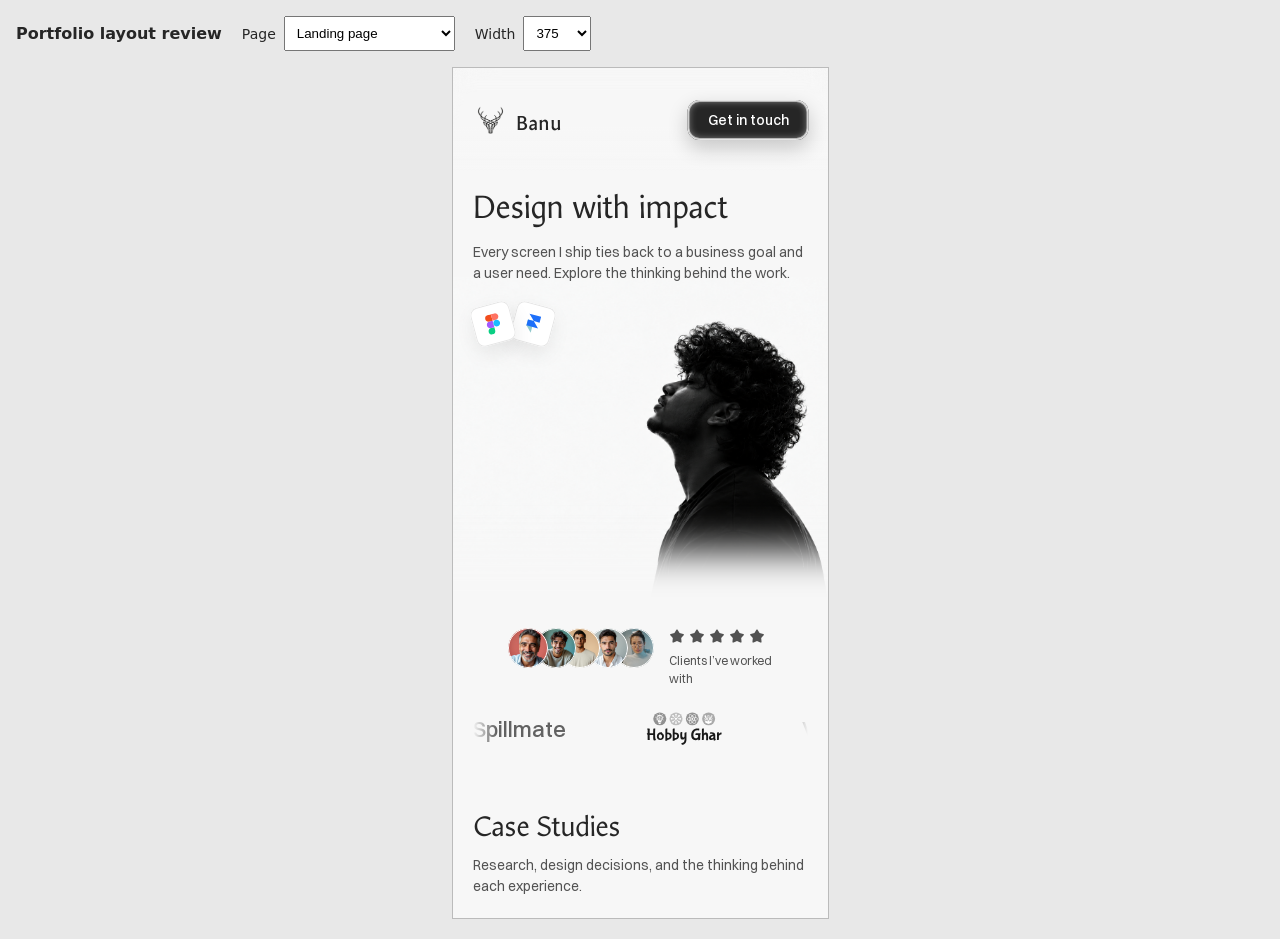
<file: layout-review.html>
<!doctype html><html lang="en"><head><meta charset="utf-8"><meta name="viewport" content="width=device-width,initial-scale=1"><meta name="robots" content="noindex"><title>Portfolio layout review</title><style>body{margin:0;background:#e8e8e8;font:14px system-ui;color:#262626}header{padding:16px;display:flex;gap:20px;align-items:center;flex-wrap:wrap}label{display:flex;gap:8px;align-items:center}select{padding:8px}main{display:flex;justify-content:center;padding:0 16px 20px;overflow:auto}iframe{flex-shrink:0;width:375px;height:850px;border:1px solid #bbb;background:#f7f7f7}h1{font-size:16px;margin:0}</style></head><body><header><h1>Portfolio layout review</h1><label>Page<select id="page"><option value="index.html">Landing page</option><option value="case-study-spillmate.html">Spillmate</option><option value="case-study-active-luton.html">Active Luton</option><option value="case-study-bookingcom.html">Booking.com</option><option value="case-study-nexa.html">Nexa</option><option value="project-hobbyghar.html">Hobby Ghar</option><option value="project-virtika.html">Vritika project</option><option value="project-nippun.html">Nipun project</option><option value="project-mollyco.html">Molly.co project</option><option value="project-pm-dashboard.html">PM Dashboard project</option><option value="project-woody.html">FurnitureCo. project</option></select></label><label>Width<select id="width"><option>320</option><option selected>375</option><option>430</option><option>768</option><option>1024</option><option>1366</option></select></label></header><main><iframe id="preview" title="Portfolio preview" src="./index.html?review=7"></iframe></main><script>const frame=document.getElementById('preview');document.getElementById('page').addEventListener('change',e=>frame.src='./'+e.target.value+'?review=7');document.getElementById('width').addEventListener('change',e=>frame.style.width=e.target.value+'px');</script></body></html>
</file>
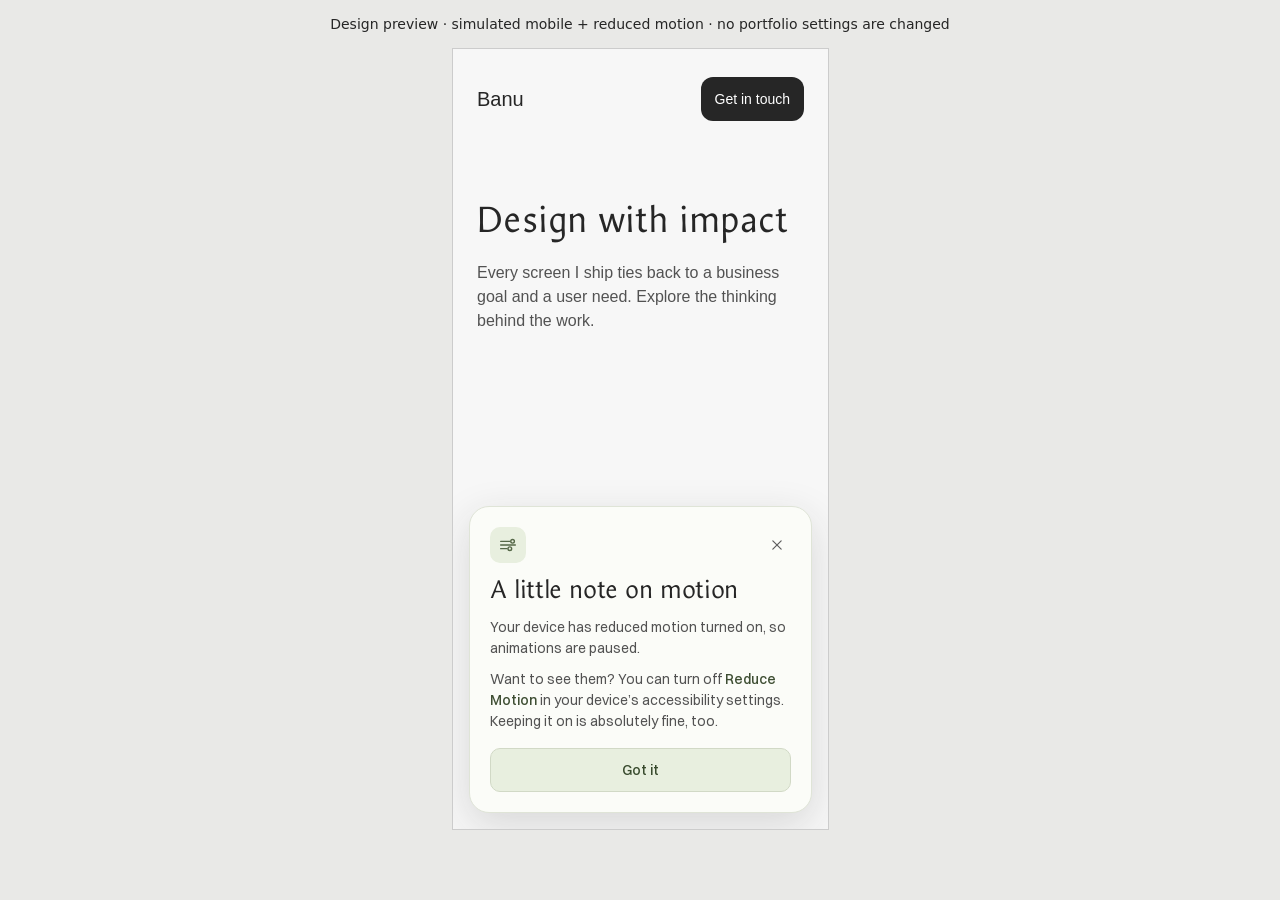
<file: motion-notice-preview.html>
<!doctype html>
<html lang="en"><head><meta charset="utf-8"><meta name="viewport" content="width=device-width,initial-scale=1"><meta name="robots" content="noindex"><title>Motion note — isolated preview</title><style>body{margin:0;background:#e9e9e7;color:#262626;font:14px system-ui}header{padding:16px;text-align:center}iframe{display:block;margin:0 auto;width:375px;max-width:100%;height:780px;border:1px solid #ccc;background:#f7f7f7}</style></head><body><header>Design preview · simulated mobile + reduced motion · no portfolio settings are changed</header><iframe title="Mobile motion note preview" srcdoc='<!doctype html><html lang="en"><head><meta name="viewport" content="width=device-width,initial-scale=1"><link rel="stylesheet" href="./motion-notice.css?v=1"><style>@font-face{font-family:Switzer;src:url(./assets/ce38aa90da1b233144.woff2)}@font-face{font-family:Switzer;font-weight:500;src:url(./assets/cfab7610f8aee35e4a.woff2)}@font-face{font-family:Amarna;src:url(./assets/b7bc1cd3a02ac2bd08.woff2)}body{margin:0;background:#f7f7f7;font-family:Arial,sans-serif;color:#262626}header{padding:28px 24px;display:flex;justify-content:space-between;align-items:center}header span{font-size:20px}header a{font-size:14px;background:#262626;color:#fff;padding:14px;border-radius:12px}main{padding:52px 24px}h1{font:400 36px/1.1 Amarna,sans-serif;margin:0 0 20px}main p{font-size:16px;line-height:24px;color:#525252}</style></head><body><header><span>Banu</span><a>Get in touch</a></header><main><h1>Design with impact</h1><p>Every screen I ship ties back to a business goal and a user need. Explore the thinking behind the work.</p></main><script>window.matchMedia=()=>({matches:true,addEventListener(){}});Object.defineProperty(window,"sessionStorage",{value:{getItem(){return null},setItem(){}}});</script><script src="./motion-notice.js?v=1"></script></body></html>'></iframe></body></html>
</file>
<file: motion-notice.css>
/* Only the new notice is styled; the existing portfolio stays untouched. */
.motion-note{display:none}
@media(max-width:809px){
  .motion-note{display:block;position:fixed;z-index:10000;left:16px;right:16px;bottom:calc(16px + env(safe-area-inset-bottom,0px));max-width:380px;max-height:calc(100dvh - 140px);overflow:auto;box-sizing:border-box;margin:0 auto;padding:20px;background:#fbfcf8;color:#262626;border:1px solid #dfe4d7;border-radius:20px;box-shadow:0 12px 40px #26262626;font-family:Switzer,Arial,sans-serif;text-align:left}
  .motion-note-top{display:flex;align-items:center;justify-content:space-between;margin-bottom:12px}
  .motion-note-icon{display:grid;place-items:center;width:36px;height:36px;border-radius:10px;background:#e8efdf;color:#566848}
  .motion-note-icon svg{width:22px;height:22px}
  .motion-note-close{display:grid;place-items:center;width:44px;height:44px;margin:-8px -8px -8px 0;padding:0;border:0;border-radius:10px;background:transparent;color:#626262;cursor:pointer}
  .motion-note-close svg{width:20px;height:20px}
  .motion-note h2{font:400 25px/1.2 Amarna,Arial,sans-serif;letter-spacing:-.4px;margin:0 0 12px;color:#262626}
  .motion-note p{font-size:14px;line-height:21px;margin:0 0 10px;color:#525252}
  .motion-note strong{font-weight:500;color:#3e4e33}
  .motion-note-done{display:block;width:100%;min-height:44px;margin-top:16px;border:1px solid #d1d9c6;border-radius:10px;background:#e8efdf;color:#394b2e;font:500 14px/20px Switzer,Arial,sans-serif;cursor:pointer}
  .motion-note button:focus-visible{outline:2px solid #566848;outline-offset:3px}
}
</file>
